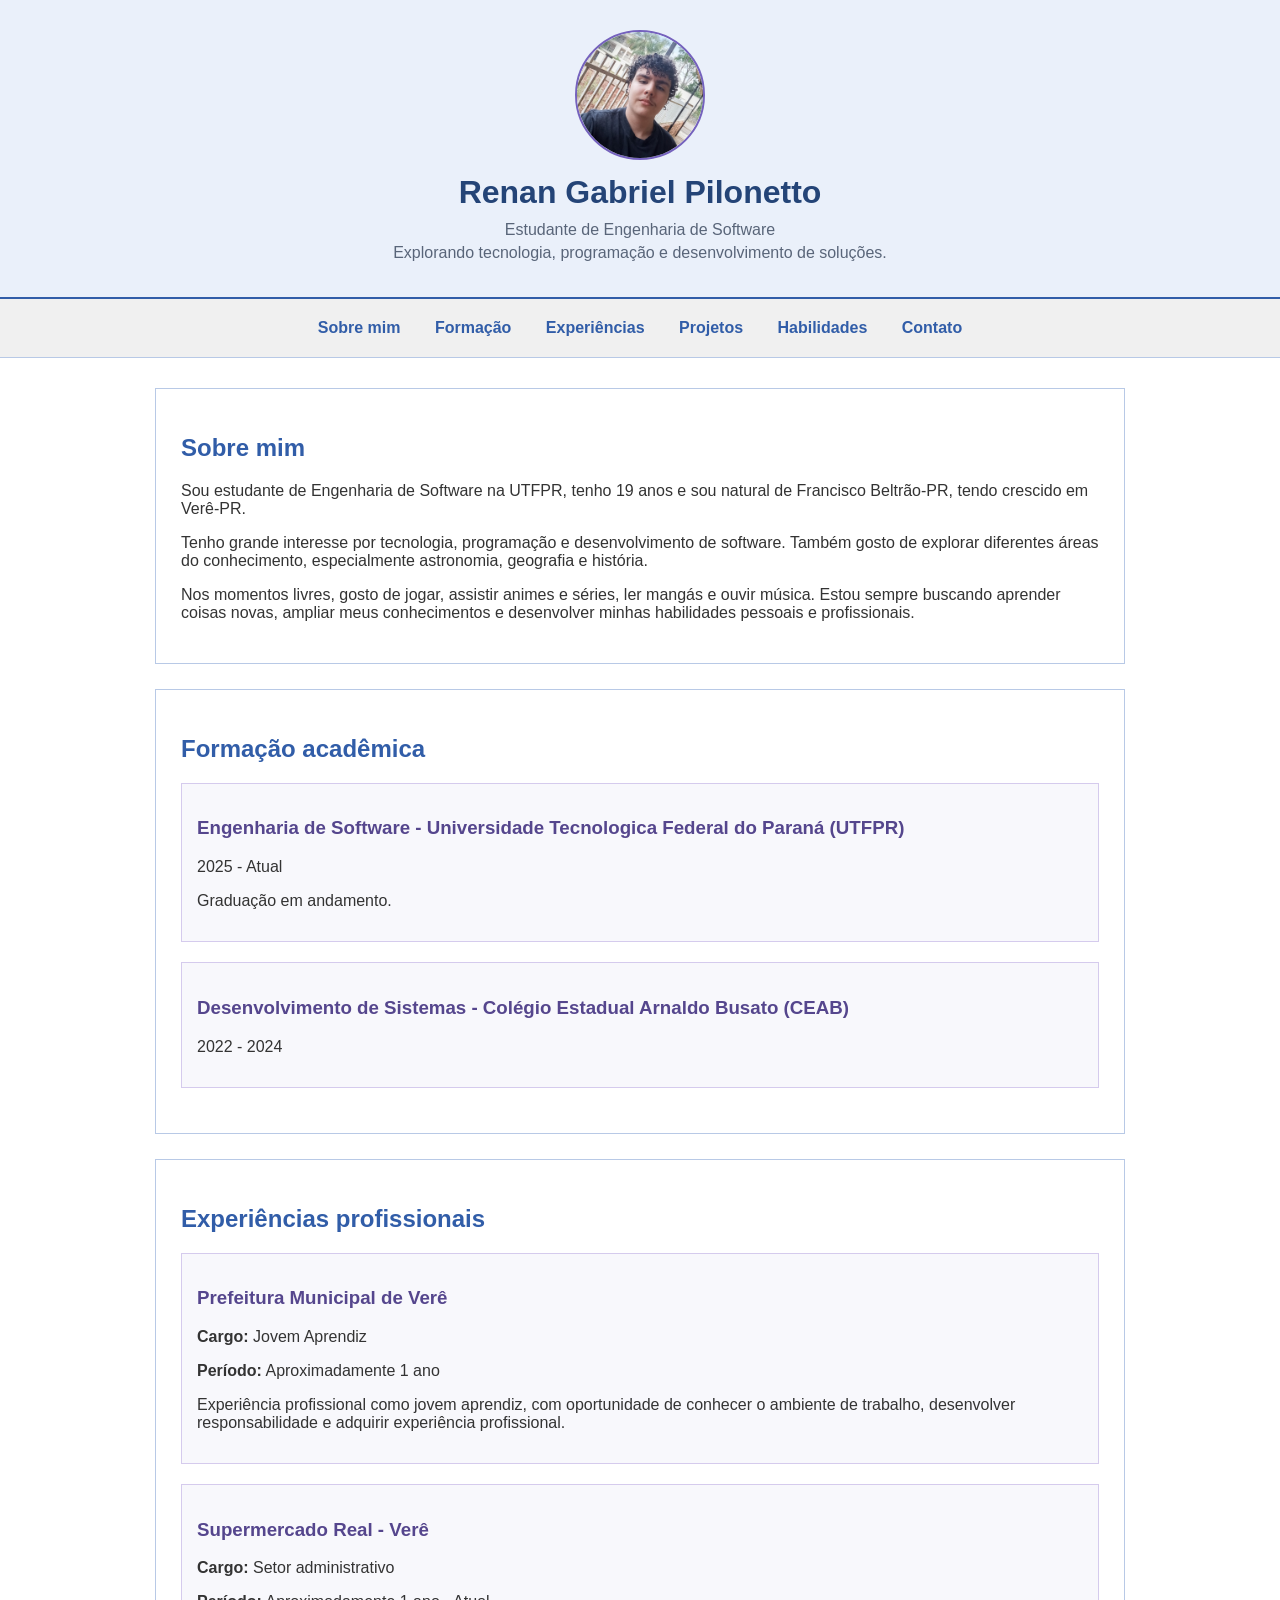
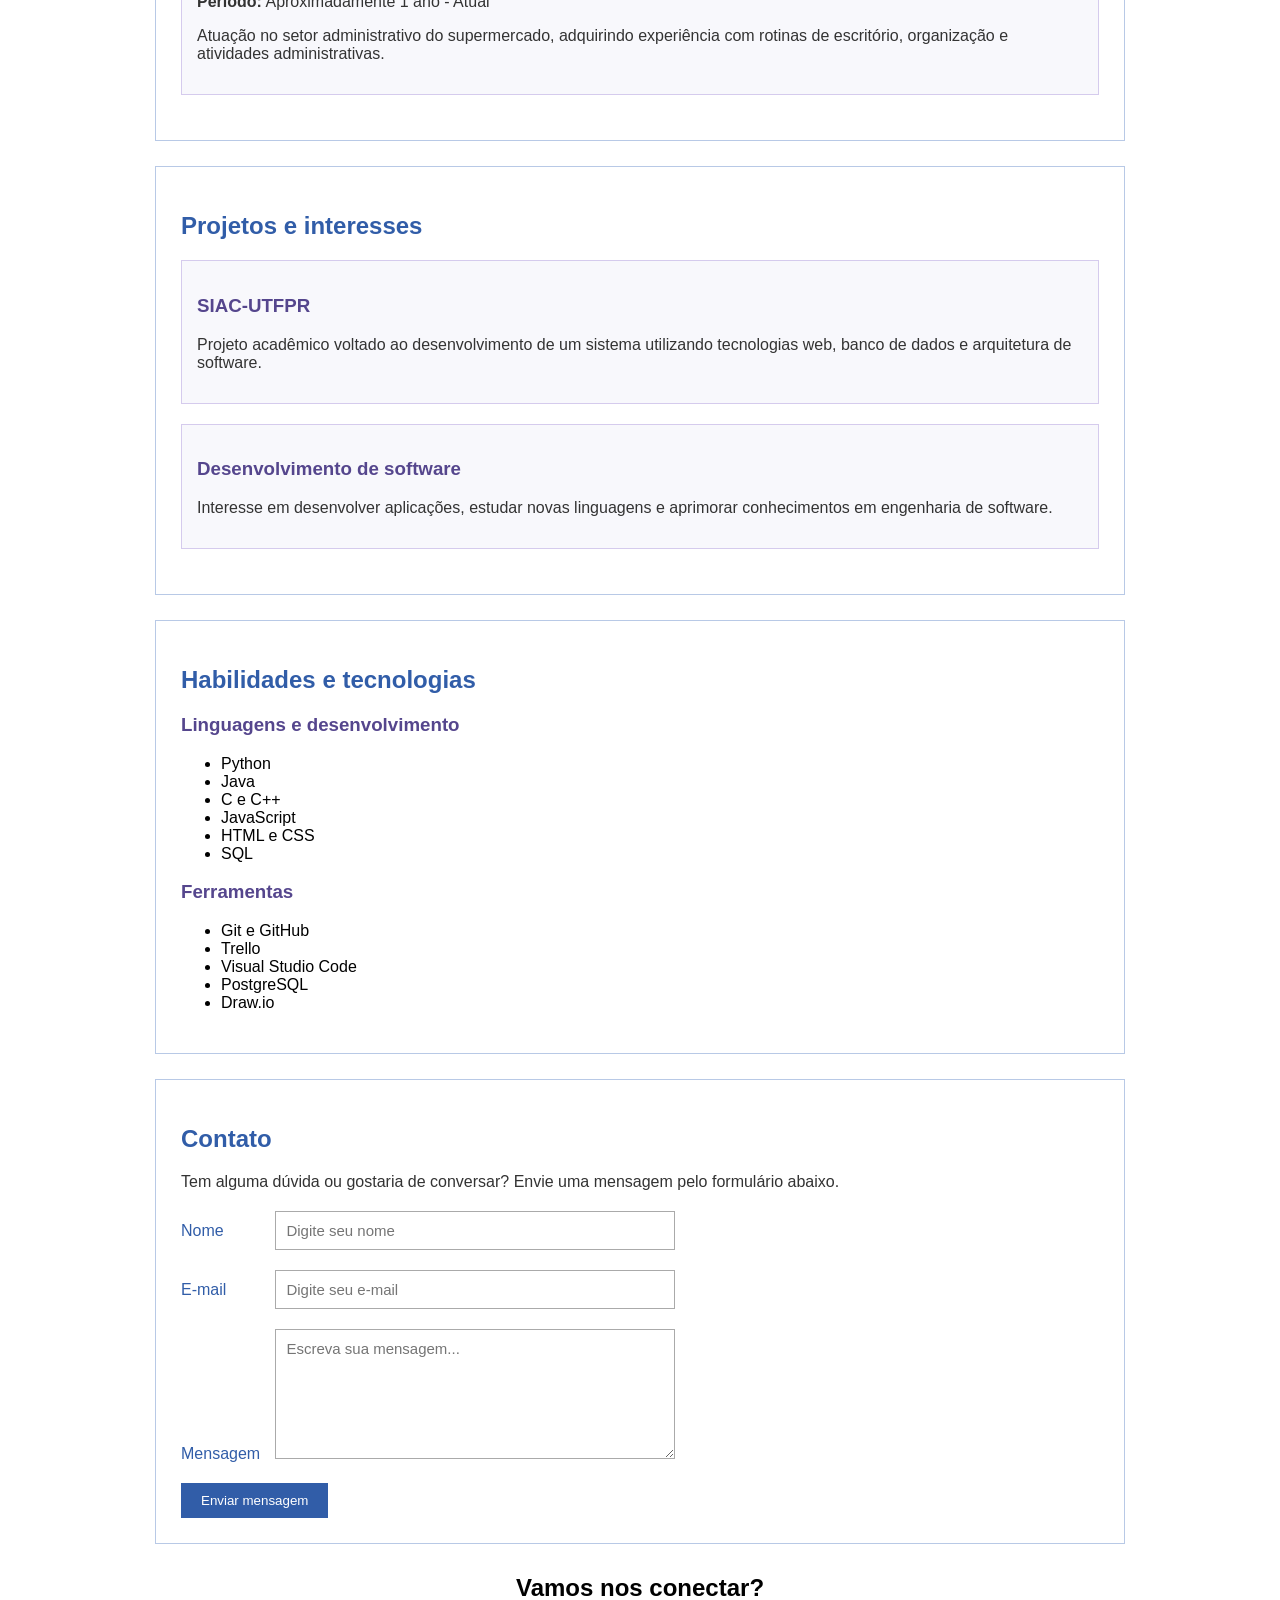
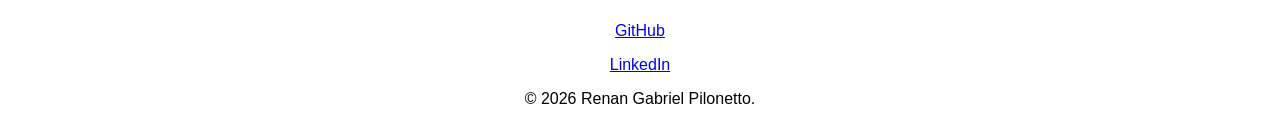
<file: index.html>
<!DOCTYPE html>
<html lang="pt-BR">


<head>
    <meta charset="UTF-8">
    <meta name="viewport" content="width=device-width, initial-scale=1.0">

    <title>Renan Gabriel Pilonetto | Portfólio</title>

    <meta name="description" content="Conheça o portfólio pessoal de Renan Gabriel Pilonetto, estudante de Engenharia de Software. Veja sua formação, experiências, projetos e habilidades.">

    <!--Orientações do Telegram-->
    <link rel="icon" href="imagens/icone.jpg" type="image/jpeg">

    <meta property="og:title" content="Renan Gabriel Pilonetto | Portfólio">
    <meta property="og:description" content="Conheça um pouco sobre minha formação, experiências, projetos e interesses na área de tecnologia.">
    <meta property="og:image" content="https://renantt17.github.io/site-pessoal/imagens/perfil.jpg">
    <meta property="og:url" content="https://renantt17.github.io/site-pessoal/">
    <meta property="og:type" content="website">

    <meta name="twitter:card" content="summary_large_image">
    <meta name="twitter:title" content="Renan Gabriel Pilonetto | Portfólio">
    <meta name="twitter:description" content="Conheça minha formação, experiências, projetos e habilidades na área de tecnologia.">
    <meta name="twitter:image" content="https://renantt17.github.io/site-pessoal/imagens/perfil.jpg">

    <link rel="stylesheet" href="css/style.css">
</head>

<body>

    <header id="inicio">
        <img src="imagens/perfil.jpg" alt="Foto de Renan Gabriel">

        <h1>Renan Gabriel Pilonetto</h1>

        <p>
            Estudante de Engenharia de Software
        </p>

        <p>
            Explorando tecnologia, programação e desenvolvimento de soluções.
        </p>
    </header>

    <nav>
        <ul>
            <li><a href="#sobre">Sobre mim</a></li>
            <li><a href="#formacao">Formação</a></li>
            <li><a href="#experiencias">Experiências</a></li>
            <li><a href="#projetos">Projetos</a></li>
            <li><a href="#habilidades">Habilidades</a></li>
            <li><a href="#contato">Contato</a></li>
        </ul>
    </nav>

    <main>

        <section id="sobre">
            <h2>Sobre mim</h2>

            <p>
                Sou estudante de Engenharia de Software na UTFPR,
                tenho 19 anos e sou natural de Francisco Beltrão-PR,
                tendo crescido em Verê-PR.
            </p>

            <p>
                Tenho grande interesse por tecnologia, programação
                e desenvolvimento de software. Também gosto de explorar
                diferentes áreas do conhecimento, especialmente astronomia,
                geografia e história.
            </p>

            <p>
                Nos momentos livres, gosto de jogar, assistir animes e séries,
                ler mangás e ouvir música. Estou sempre buscando aprender
                coisas novas, ampliar meus conhecimentos e desenvolver
                minhas habilidades pessoais e profissionais.
            </p>
        </section>

        <section id="formacao">
            <h2>Formação acadêmica</h2>

            <article>
                <h3>Engenharia de Software - Universidade Tecnologica Federal do Paraná (UTFPR)</h3>
                <p>2025 - Atual</p>
                <p>Graduação em andamento.</p>
            </article>

            <article>
                <h3>Desenvolvimento de Sistemas - Colégio Estadual Arnaldo Busato (CEAB)</h3>
                <p>2022 - 2024</p>
            </article>
        </section>

        <section id="experiencias">
            <h2>Experiências profissionais</h2>

            <article>
                <h3>Prefeitura Municipal de Verê</h3>
                <p><strong>Cargo:</strong> Jovem Aprendiz</p>
                <p><strong>Período:</strong> Aproximadamente 1 ano</p>

                <p>
                    Experiência profissional como jovem aprendiz,
                    com oportunidade de conhecer o ambiente de trabalho,
                    desenvolver responsabilidade e adquirir experiência
                    profissional.
                </p>
            </article>

            <article>
                <h3>Supermercado Real - Verê</h3>
                <p><strong>Cargo:</strong> Setor administrativo</p>
                <p><strong>Período:</strong> Aproximadamente 1 ano - Atual</p>

                <p>
                    Atuação no setor administrativo do supermercado,
                    adquirindo experiência com rotinas de escritório,
                    organização e atividades administrativas.
                </p>
            </article>
        </section>

        <section id="projetos">
            <h2>Projetos e interesses</h2>

            <article>
                <h3>SIAC-UTFPR</h3>

                <p>
                    Projeto acadêmico voltado ao desenvolvimento
                    de um sistema utilizando tecnologias web,
                    banco de dados e arquitetura de software.
                </p>
            </article>

            <article>
                <h3>Desenvolvimento de software</h3>

                <p>
                    Interesse em desenvolver aplicações,
                    estudar novas linguagens e aprimorar
                    conhecimentos em engenharia de software.
                </p>
            </article>
        </section>

        <section id="habilidades">
            <h2>Habilidades e tecnologias</h2>

            <h3>Linguagens e desenvolvimento</h3>

            <ul>
                <li>Python</li>
                <li>Java</li>
                <li>C e C++</li>
                <li>JavaScript</li>
                <li>HTML e CSS</li>
                <li>SQL</li>
            </ul>

            <h3>Ferramentas</h3>

            <ul>
                <li>Git e GitHub</li>
                <li>Trello</li>
                <li>Visual Studio Code</li>
                <li>PostgreSQL</li>
                <li>Draw.io</li>
            </ul>
        </section>

        <section id="contato">
            <h2>Contato</h2>

            <p>
                Tem alguma dúvida ou gostaria de conversar?
                Envie uma mensagem pelo formulário abaixo.
            </p>

            <form>
                <p>
                    <label for="nome">Nome</label>
                    <input type="text" id="nome" name="nome"
                        placeholder="Digite seu nome" required>
                </p>

                <p>
                    <label for="email">E-mail</label>
                    <input type="email" id="email" name="email"
                        placeholder="Digite seu e-mail" required>
                </p>

                <p>
                    <label for="mensagem">Mensagem</label>
                    <textarea id="mensagem" name="mensagem"
                        rows="5" cols="30"
                        placeholder="Escreva sua mensagem..." required></textarea>
                </p>

                <button type="submit">Enviar mensagem</button>
            </form>
        </section>

    </main>

    <footer>
        <h2>Vamos nos conectar?</h2>

        <p>
            <a href="https://github.com/Renantt17" target="_blank">
                GitHub
            </a>
        </p>

        <p>
            <a href="https://www.linkedin.com/in/renan-gabriel-pilonetto-966041310/"
                target="_blank">
                LinkedIn
            </a>
        </p>

        <p>&copy; 2026 Renan Gabriel Pilonetto.</p>
    </footer>

</body>
</html>
</file>
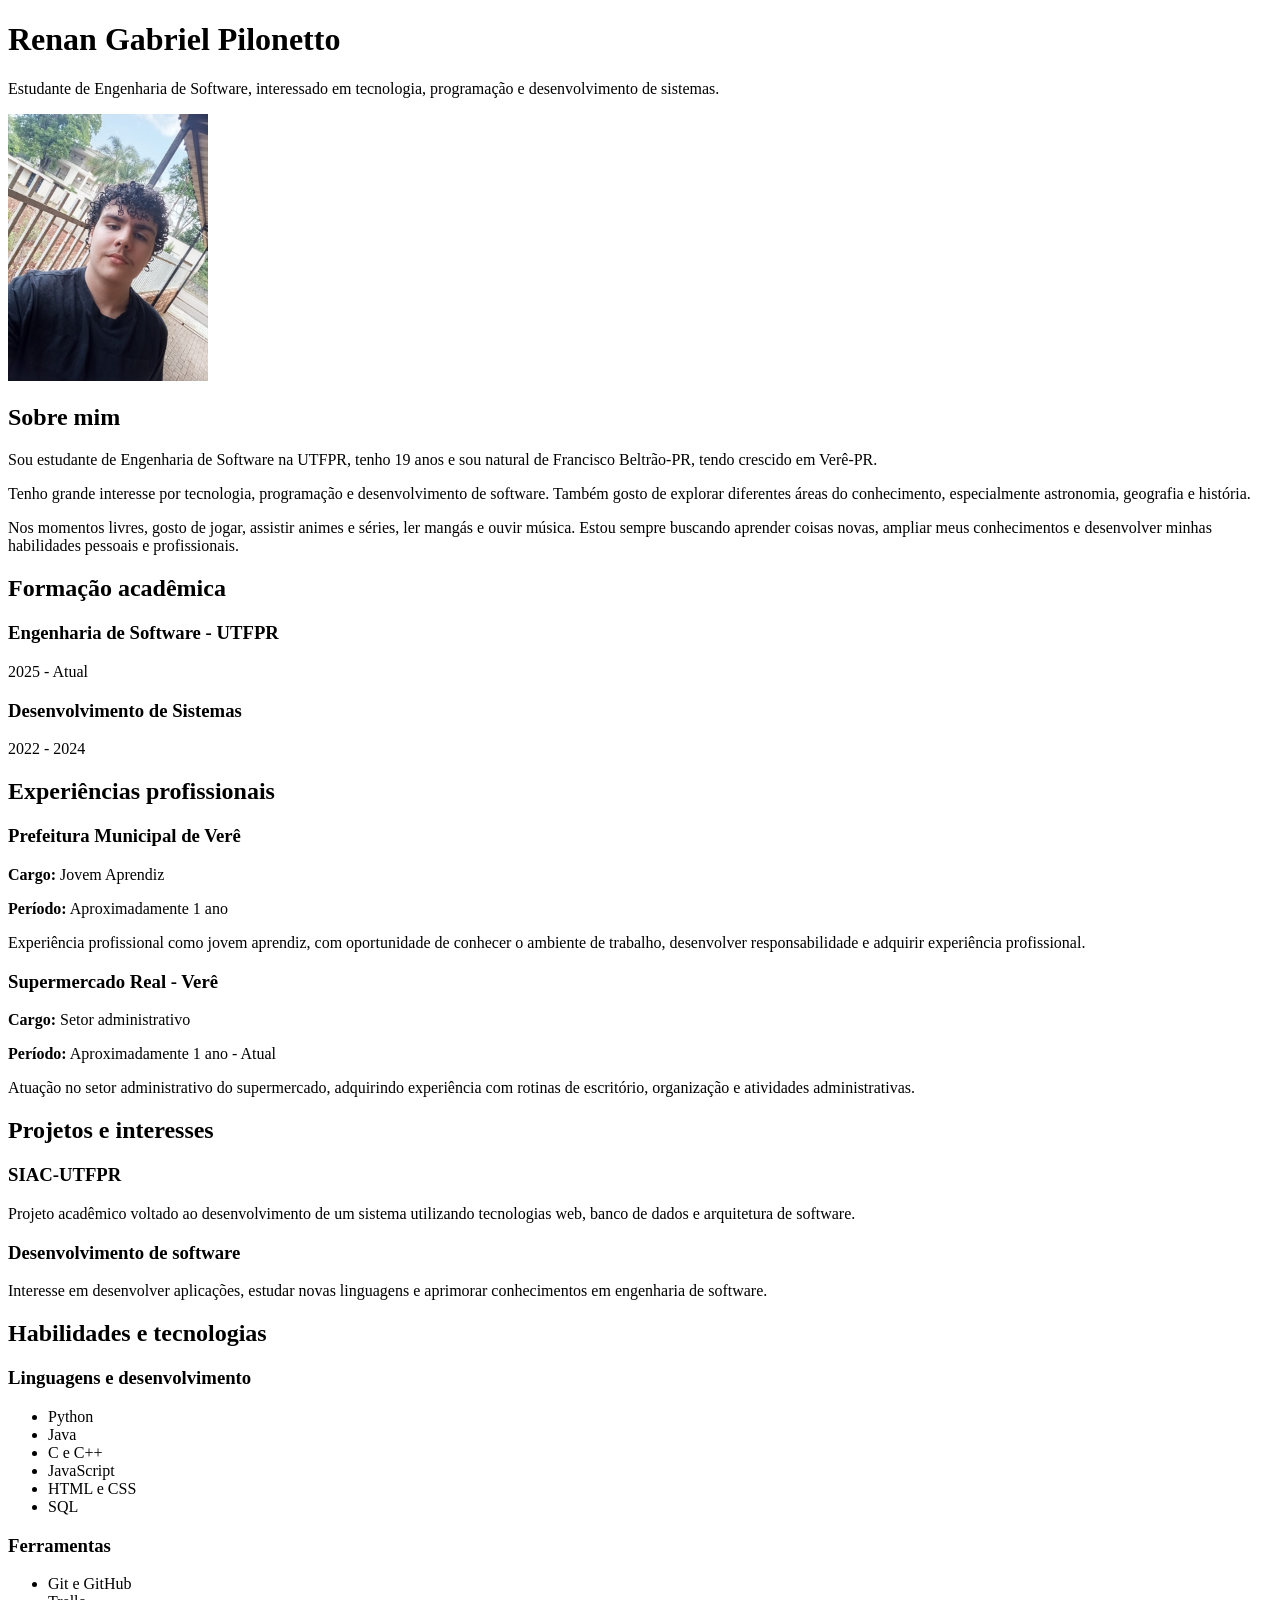
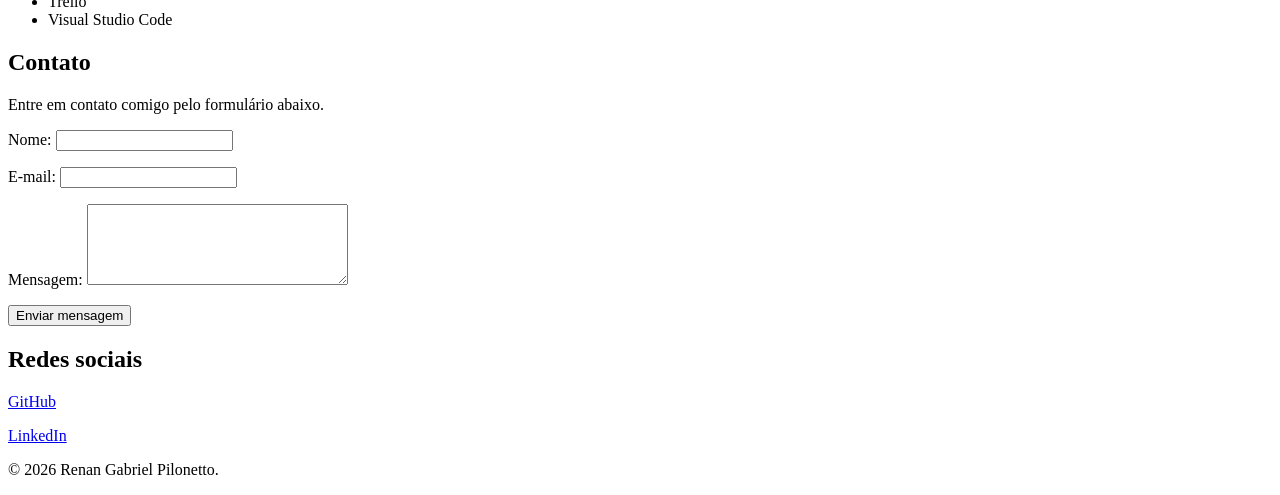
<file: 01-html-puro/index.html>
<!DOCTYPE html>
<html lang="pt-BR">

<head>
    <meta charset="UTF-8">
    <meta name="viewport" content="width=device-width, initial-scale=1.0">
    <title>Renan Gabriel Pilonetto</title>
</head>

<body>

    <header>
        <h1>Renan Gabriel Pilonetto</h1>

        <p>
            Estudante de Engenharia de Software, interessado em tecnologia,
            programação e desenvolvimento de sistemas.
        </p>

        <img src="imagens/perfil.jpg" alt="Foto de Renan Gabriel" width="200">
    </header>

    <main>

        <section>
            <h2>Sobre mim</h2>

            <p>
                Sou estudante de Engenharia de Software na UTFPR,
                tenho 19 anos e sou natural de Francisco Beltrão-PR,
                tendo crescido em Verê-PR.
            </p>

            <p>
                Tenho grande interesse por tecnologia, programação
                e desenvolvimento de software. Também gosto de explorar
                diferentes áreas do conhecimento, especialmente astronomia,
                geografia e história.
            </p>

            <p>
                Nos momentos livres, gosto de jogar, assistir animes e séries,
                ler mangás e ouvir música. Estou sempre buscando aprender
                coisas novas, ampliar meus conhecimentos e desenvolver
                minhas habilidades pessoais e profissionais.
            </p>
        </section>

        <section>
            <h2>Formação acadêmica</h2>

            <article>
                <h3>Engenharia de Software - UTFPR</h3>
                <p>2025 - Atual</p>
            </article>

            <article>
                <h3>Desenvolvimento de Sistemas</h3>
                <p>2022 - 2024</p>
            </article>
        </section>

        <section>
            <h2>Experiências profissionais</h2>

            <article>
                <h3>Prefeitura Municipal de Verê</h3>

                <p><strong>Cargo:</strong> Jovem Aprendiz</p>
                <p><strong>Período:</strong> Aproximadamente 1 ano</p>

                <p>
                    Experiência profissional como jovem aprendiz,
                    com oportunidade de conhecer o ambiente de trabalho,
                    desenvolver responsabilidade e adquirir experiência
                    profissional.
                </p>
            </article>

            <article>
                <h3>Supermercado Real - Verê</h3>

                <p><strong>Cargo:</strong> Setor administrativo</p>
                <p><strong>Período:</strong> Aproximadamente 1 ano - Atual</p>

                <p>
                    Atuação no setor administrativo do supermercado,
                    adquirindo experiência com rotinas de escritório,
                    organização e atividades administrativas.
                </p>
            </article>
        </section>

        <section>
            <h2>Projetos e interesses</h2>

            <article>
                <h3>SIAC-UTFPR</h3>

                <p>
                    Projeto acadêmico voltado ao desenvolvimento
                    de um sistema utilizando tecnologias web,
                    banco de dados e arquitetura de software.
                </p>
            </article>

            <article>
                <h3>Desenvolvimento de software</h3>

                <p>
                    Interesse em desenvolver aplicações,
                    estudar novas linguagens e aprimorar
                    conhecimentos em engenharia de software.
                </p>
            </article>
        </section>

        <section>
            <h2>Habilidades e tecnologias</h2>

            <h3>Linguagens e desenvolvimento</h3>

            <ul>
                <li>Python</li>
                <li>Java</li>
                <li>C e C++</li>
                <li>JavaScript</li>
                <li>HTML e CSS</li>
                <li>SQL</li>
            </ul>

            <h3>Ferramentas</h3>

            <ul>
                <li>Git e GitHub</li>
                <li>Trello</li>
                <li>Visual Studio Code</li>
            </ul>
        </section>

        <section>
            <h2>Contato</h2>

            <p>Entre em contato comigo pelo formulário abaixo.</p>

            <form>
                <p>
                    <label for="nome">Nome:</label>
                    <input type="text" id="nome" name="nome" required>
                </p>

                <p>
                    <label for="email">E-mail:</label>
                    <input type="email" id="email" name="email" required>
                </p>

                <p>
                    <label for="mensagem">Mensagem:</label>
                    <textarea id="mensagem" name="mensagem"
                        rows="5" cols="30" required></textarea>
                </p>

                <button type="submit">Enviar mensagem</button>
            </form>
        </section>

    </main>

    <footer>
        <h2>Redes sociais</h2>

        <p>
            <a href="https://github.com/Renantt17" target="_blank">
                GitHub
            </a>
        </p>

        <p>
            <a href="https://www.linkedin.com/in/renan-gabriel-pilonetto-966041310/"
                target="_blank">
                LinkedIn
            </a>
        </p>

        <p>&copy; 2026 Renan Gabriel Pilonetto.</p>
    </footer>

</body>
</html>
</file>
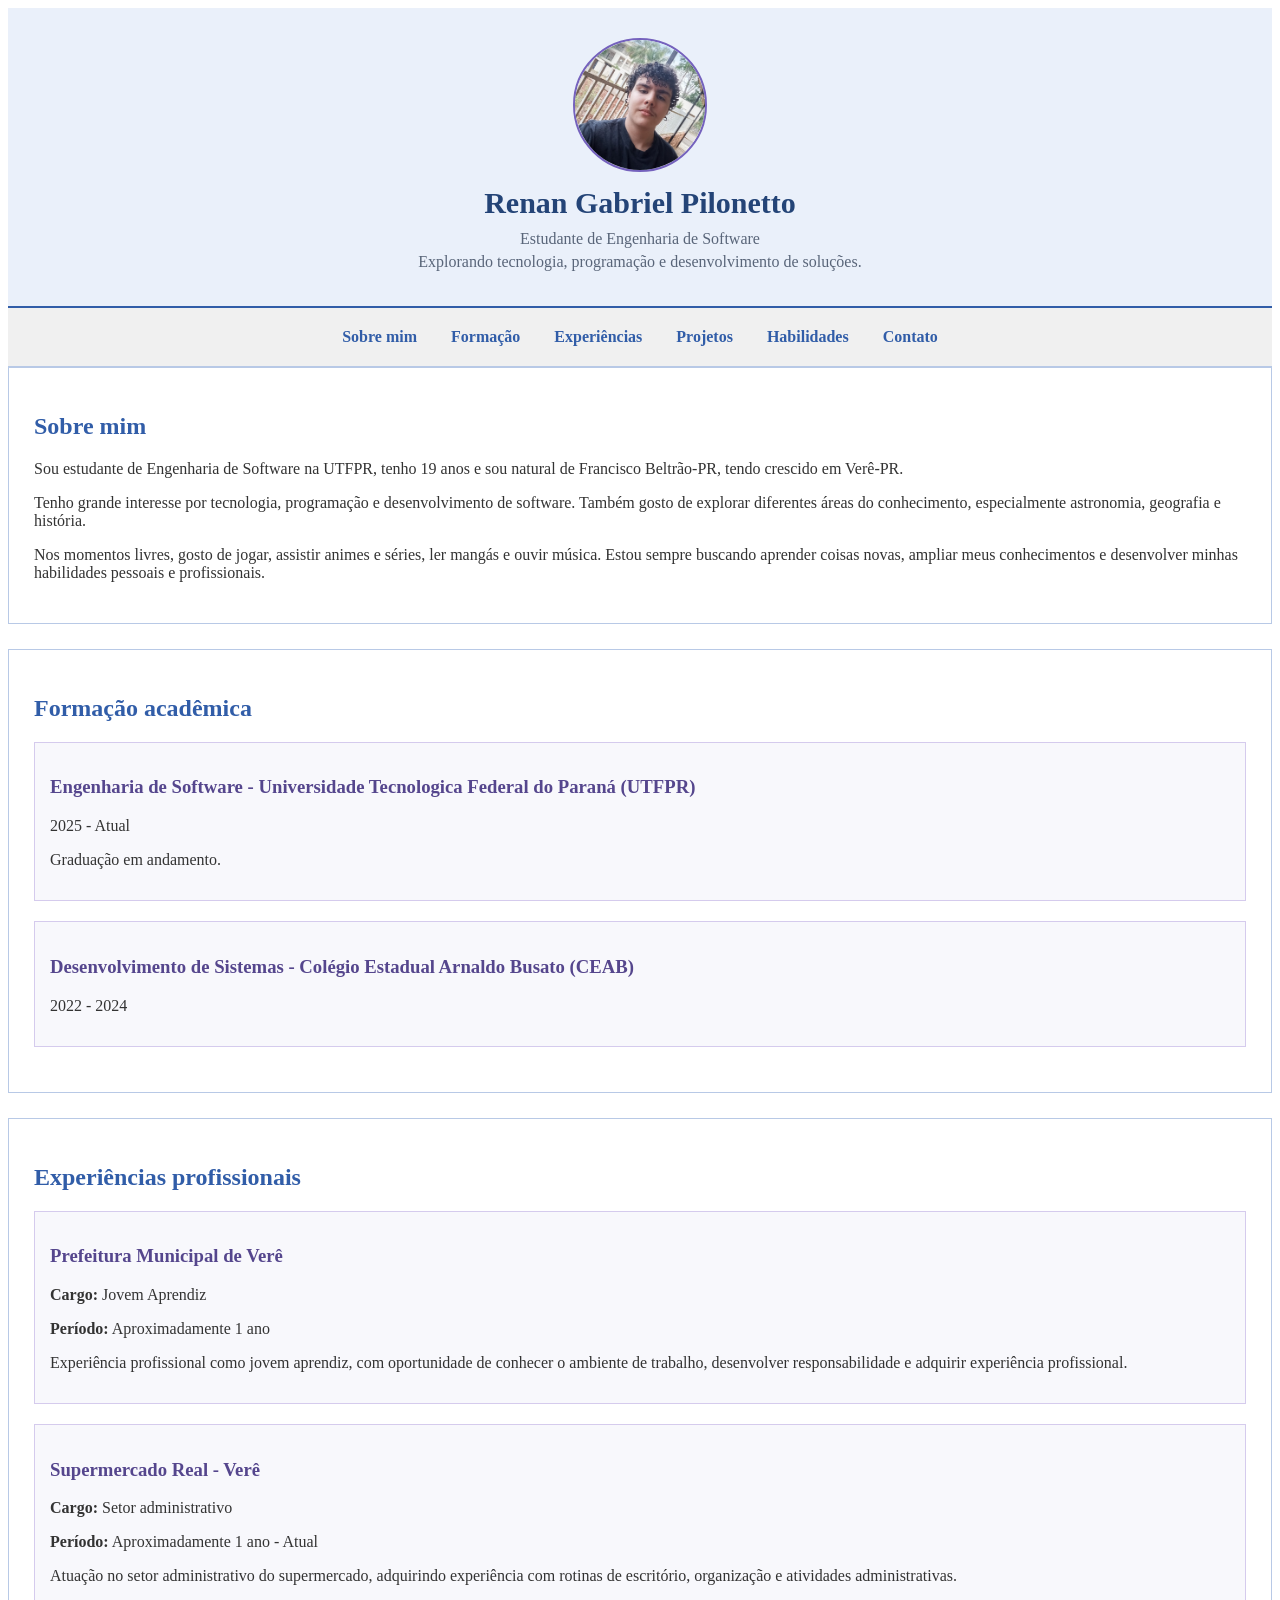
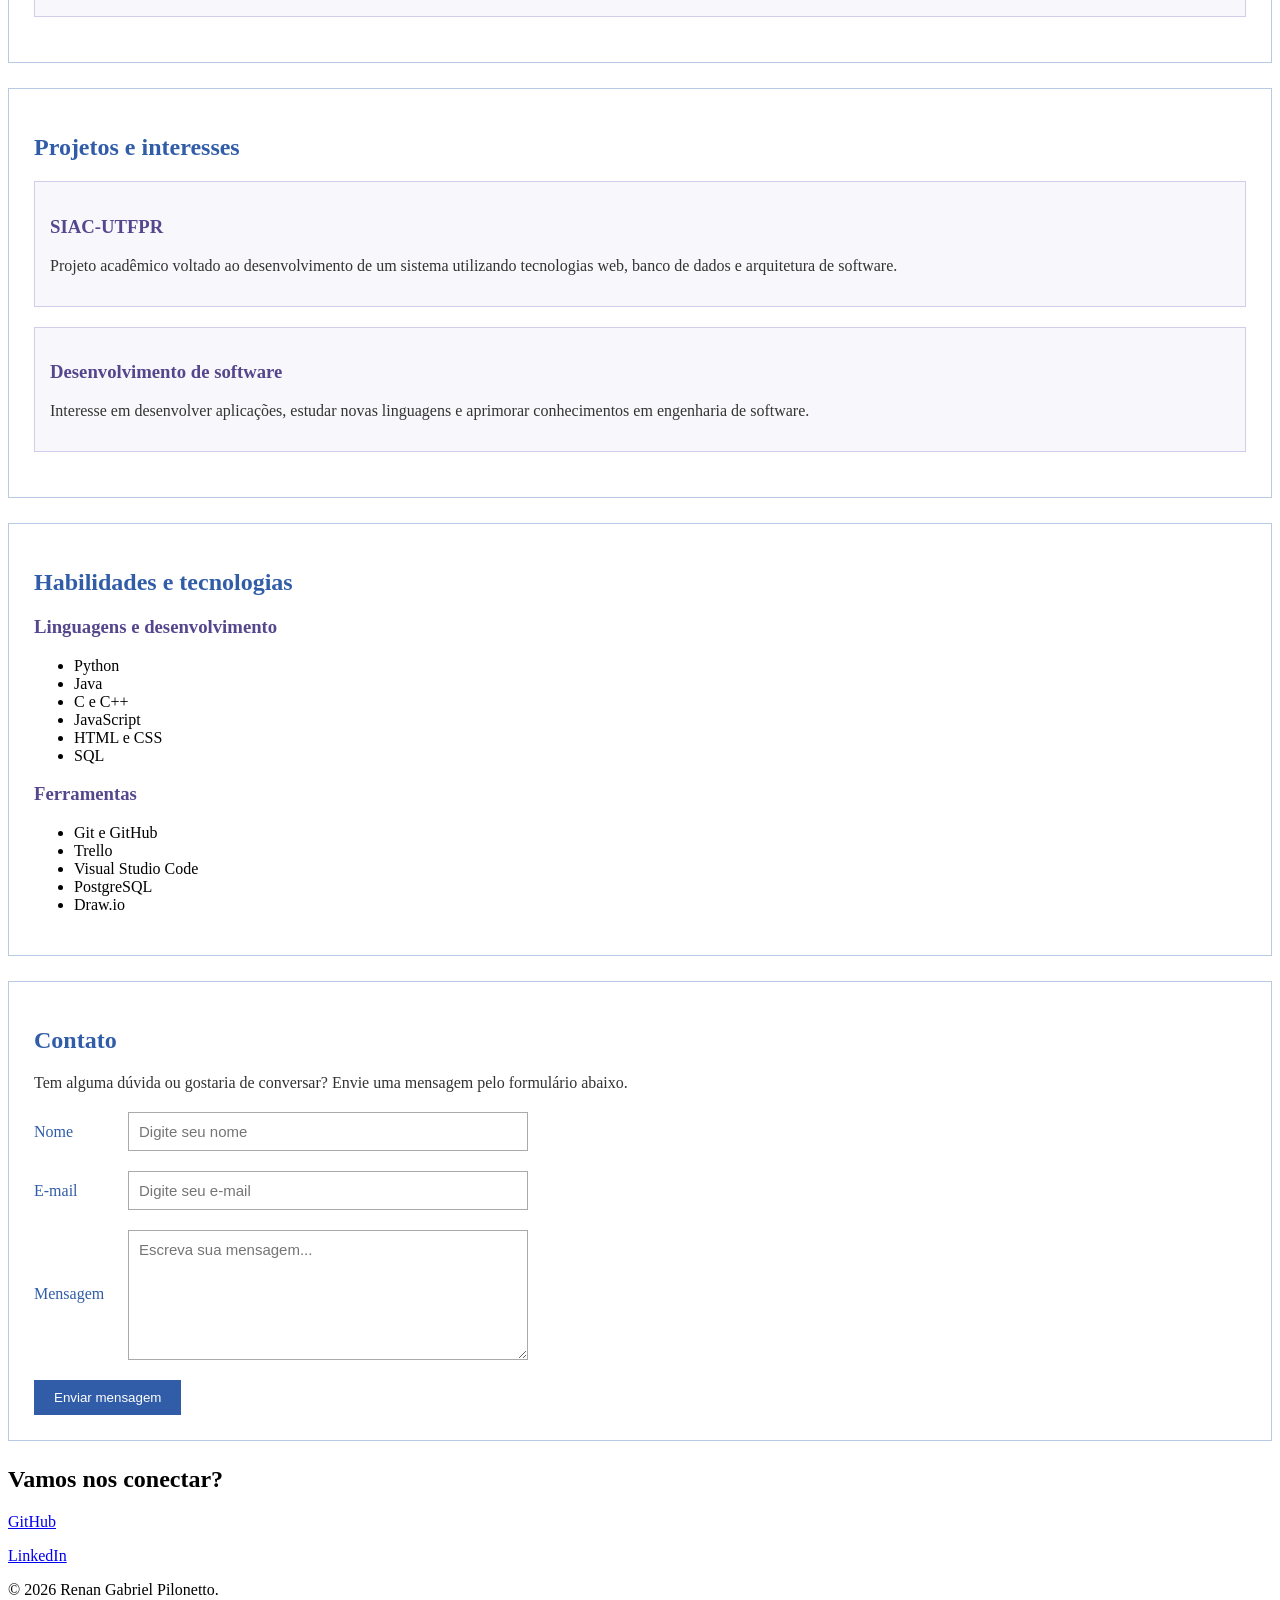
<file: 02-css/index.html>
<!DOCTYPE html>
<html lang="pt-BR">

<head>
    <meta charset="UTF-8">
    <meta name="viewport" content="width=device-width, initial-scale=1.0">

    <title>Renan Gabriel Pilonetto | Portfólio</title>

    <link rel="stylesheet" href="css/style.css">
</head>

<body>

    <header id="inicio">
        <img src="imagens/perfil.jpg" alt="Foto de Renan Gabriel">

        <h1>Renan Gabriel Pilonetto</h1>

        <p>
            Estudante de Engenharia de Software
        </p>

        <p>
            Explorando tecnologia, programação e desenvolvimento de soluções.
        </p>
    </header>

    <nav>
        <ul>
            <li><a href="#sobre">Sobre mim</a></li>
            <li><a href="#formacao">Formação</a></li>
            <li><a href="#experiencias">Experiências</a></li>
            <li><a href="#projetos">Projetos</a></li>
            <li><a href="#habilidades">Habilidades</a></li>
            <li><a href="#contato">Contato</a></li>
        </ul>
    </nav>

    <main>

        <section id="sobre">
            <h2>Sobre mim</h2>

            <p>
                Sou estudante de Engenharia de Software na UTFPR,
                tenho 19 anos e sou natural de Francisco Beltrão-PR,
                tendo crescido em Verê-PR.
            </p>

            <p>
                Tenho grande interesse por tecnologia, programação
                e desenvolvimento de software. Também gosto de explorar
                diferentes áreas do conhecimento, especialmente astronomia,
                geografia e história.
            </p>

            <p>
                Nos momentos livres, gosto de jogar, assistir animes e séries,
                ler mangás e ouvir música. Estou sempre buscando aprender
                coisas novas, ampliar meus conhecimentos e desenvolver
                minhas habilidades pessoais e profissionais.
            </p>
        </section>

        <section id="formacao">
            <h2>Formação acadêmica</h2>

            <article>
                <h3>Engenharia de Software - Universidade Tecnologica Federal do Paraná (UTFPR)</h3>
                <p>2025 - Atual</p>
                <p>Graduação em andamento.</p>
            </article>

            <article>
                <h3>Desenvolvimento de Sistemas - Colégio Estadual Arnaldo Busato (CEAB)</h3>
                <p>2022 - 2024</p>
            </article>
        </section>

        <section id="experiencias">
            <h2>Experiências profissionais</h2>

            <article>
                <h3>Prefeitura Municipal de Verê</h3>
                <p><strong>Cargo:</strong> Jovem Aprendiz</p>
                <p><strong>Período:</strong> Aproximadamente 1 ano</p>

                <p>
                    Experiência profissional como jovem aprendiz,
                    com oportunidade de conhecer o ambiente de trabalho,
                    desenvolver responsabilidade e adquirir experiência
                    profissional.
                </p>
            </article>

            <article>
                <h3>Supermercado Real - Verê</h3>
                <p><strong>Cargo:</strong> Setor administrativo</p>
                <p><strong>Período:</strong> Aproximadamente 1 ano - Atual</p>

                <p>
                    Atuação no setor administrativo do supermercado,
                    adquirindo experiência com rotinas de escritório,
                    organização e atividades administrativas.
                </p>
            </article>
        </section>

        <section id="projetos">
            <h2>Projetos e interesses</h2>

            <article>
                <h3>SIAC-UTFPR</h3>

                <p>
                    Projeto acadêmico voltado ao desenvolvimento
                    de um sistema utilizando tecnologias web,
                    banco de dados e arquitetura de software.
                </p>
            </article>

            <article>
                <h3>Desenvolvimento de software</h3>

                <p>
                    Interesse em desenvolver aplicações,
                    estudar novas linguagens e aprimorar
                    conhecimentos em engenharia de software.
                </p>
            </article>
        </section>

        <section id="habilidades">
            <h2>Habilidades e tecnologias</h2>

            <h3>Linguagens e desenvolvimento</h3>

            <ul>
                <li>Python</li>
                <li>Java</li>
                <li>C e C++</li>
                <li>JavaScript</li>
                <li>HTML e CSS</li>
                <li>SQL</li>
            </ul>

            <h3>Ferramentas</h3>

            <ul>
                <li>Git e GitHub</li>
                <li>Trello</li>
                <li>Visual Studio Code</li>
                <li>PostgreSQL</li>
                <li>Draw.io</li>
            </ul>
        </section>

        <section id="contato">
            <h2>Contato</h2>

            <p>
                Tem alguma dúvida ou gostaria de conversar?
                Envie uma mensagem pelo formulário abaixo.
            </p>

            <form>
                <p>
                    <label for="nome">Nome</label>
                    <input type="text" id="nome" name="nome"
                        placeholder="Digite seu nome" required>
                </p>

                <p>
                    <label for="email">E-mail</label>
                    <input type="email" id="email" name="email"
                        placeholder="Digite seu e-mail" required>
                </p>

                <p>
                    <label for="mensagem">Mensagem</label>
                    <textarea id="mensagem" name="mensagem"
                        rows="5" cols="30"
                        placeholder="Escreva sua mensagem..." required></textarea>
                </p>

                <button type="submit">Enviar mensagem</button>
            </form>
        </section>

    </main>

    <footer>
        <h2>Vamos nos conectar?</h2>

        <p>
            <a href="https://github.com/Renantt17" target="_blank">
                GitHub
            </a>
        </p>

        <p>
            <a href="https://www.linkedin.com/in/renan-gabriel-pilonetto-966041310/"
                target="_blank">
                LinkedIn
            </a>
        </p>

        <p>&copy; 2026 Renan Gabriel Pilonetto.</p>
    </footer>

</body>
</html>
</file>
<file: css/style.css>
/* Configurações gerais */
* {
    box-sizing: border-box;
}

body {
    margin: 0;
    font-family: Arial, sans-serif;
}

/* Cabeçalho */
header {
    background-color: #eaf0fa;
    text-align: center;
    padding: 30px 20px;
    border-bottom: 2px solid #315da8;
}

header img {
    width: 130px;
    height: 130px;
    max-width: 100%;
    border: 2px solid #7562bd;
    border-radius: 50%;
    object-fit: cover;
}

header h1 {
    color: #244477;
    font-size: 30px;
    margin: 10px 0;
}

header p {
    color: #596579;
    font-size: 16px;
    margin: 5px;
}

/* Navegação */
nav {
    background-color: #f0f0f0;
    text-align: center;
    padding: 15px;
    border-bottom: 1px solid #b8c9e6;
}

nav ul {
    list-style: none;
    padding: 0;
    margin: 0;
}

nav li {
    display: block;
    margin: 10px 5px;
}

nav a {
    color: #315da8;
    text-decoration: none;
    font-weight: bold;
}

nav a:hover {
    color: #7562bd;
    text-decoration: underline;
}

/* Conteúdo principal */
main {
    width: 100%;
    max-width: 1000px;
    margin: 30px auto;
    padding: 0 15px;
}

/* Seções */
section {
    background-color: white;
    padding: 25px;
    margin-bottom: 25px;
    border: 1px solid #b8c9e6;
}

section h2 {
    color: #315da8;
    font-size: 24px;
}

section h3 {
    color: #55468d;
}

section p {
    color: #333333;
}

article {
    background-color: #f8f8fc;
    padding: 15px;
    margin: 20px 0;
    border: 1px solid #d5cbed;
}

/* Formulário */
form {
    margin-top: 20px;
}

form p {
    margin-bottom: 20px;
}

label {
    display: block;
    color: #315da8;
    margin-bottom: 5px;
}

input,
textarea {
    width: 100%;
    max-width: 400px;
    padding: 10px;
    border: 1px solid #aaaaaa;
    font-family: Arial, sans-serif;
    font-size: 15px;
}

textarea {
    height: 130px;
}

button {
    background-color: #315da8;
    color: white;
    padding: 10px 20px;
    border: none;
    cursor: pointer;
}

button:hover {
    background-color: #7562bd;
}

/* Rodapé */
footer {
    text-align: center;
}

/* Tablet */
@media (min-width: 768px) {
    nav li {
        display: inline-block;
        margin: 5px 15px;
    }

    label {
        display: inline-block;
        width: 90px;
        margin-bottom: 0;
    }
}

/* Desktop */
@media (min-width: 1200px) {
    header h1 {
        font-size: 32px;git status
    }

    main {
        max-width: 1000px;
    }
}
</file>
<file: 02-css/css/style.css>
header {
    background-color: #eaf0fa;
    text-align: center;
    padding: 30px 20px;
    border-bottom: 2px solid #315da8;
}
header img {
    width: 130px;
    height: 130px;
    border: 2px solid #7562bd;
    border-radius: 50%;
    object-fit: cover;
}

header h1 {
    color: #244477;
    font-size: 30px;
    margin: 10px 0;
}

header p {
    color: #596579;
    font-size: 16px;
    margin: 5px;
}
nav {
    background-color: #f0f0f0;
    text-align: center;
    padding: 15px;
    border-bottom: 1px solid #b8c9e6;
}
nav ul {
    list-style: none;
    padding: 0;
    margin: 0;
}

nav li {
    display: inline-block;
    margin: 5px 15px;
}

nav a {
    color: #315da8;
    text-decoration: none;
    font-weight: bold;
}

nav a:hover {
    color: #7562bd;
    text-decoration: underline;
}

section {
    background-color: white;
    padding: 25px;
    margin-bottom: 25px;
    border: 1px solid #b8c9e6;
}

section h2 {
    color: #315da8;
    font-size: 24px;
}
section h3 {
    color: #55468d;
}

section p {
    color: #333333;
}
article {
    background-color: #f8f8fc;
    padding: 15px;
    margin: 20px 0;
    border: 1px solid #d5cbed;
}


form {
    margin-top: 20px;
}

form p {
    margin-bottom: 20px;
}

label {
    display: inline-block;
    width: 90px;
    color: #315da8;
}


form {
    margin-top: 20px;
}

form p {
    margin-bottom: 20px;
}

label {
    display: inline-block;
    width: 90px;
    color: #315da8;
}

input,
textarea {
    width: 400px;
    padding: 10px;
    border: 1px solid #aaaaaa;
    font-family: Arial, sans-serif;
    font-size: 15px;
    box-sizing: border-box;
}

textarea {
    height: 130px;
    vertical-align: middle;
}

button {
    background-color: #315da8;
    color: white;
    padding: 10px 20px;
    border: none;
    cursor: pointer;
}

button:hover {
    background-color: #7562bd;
}
</file>
